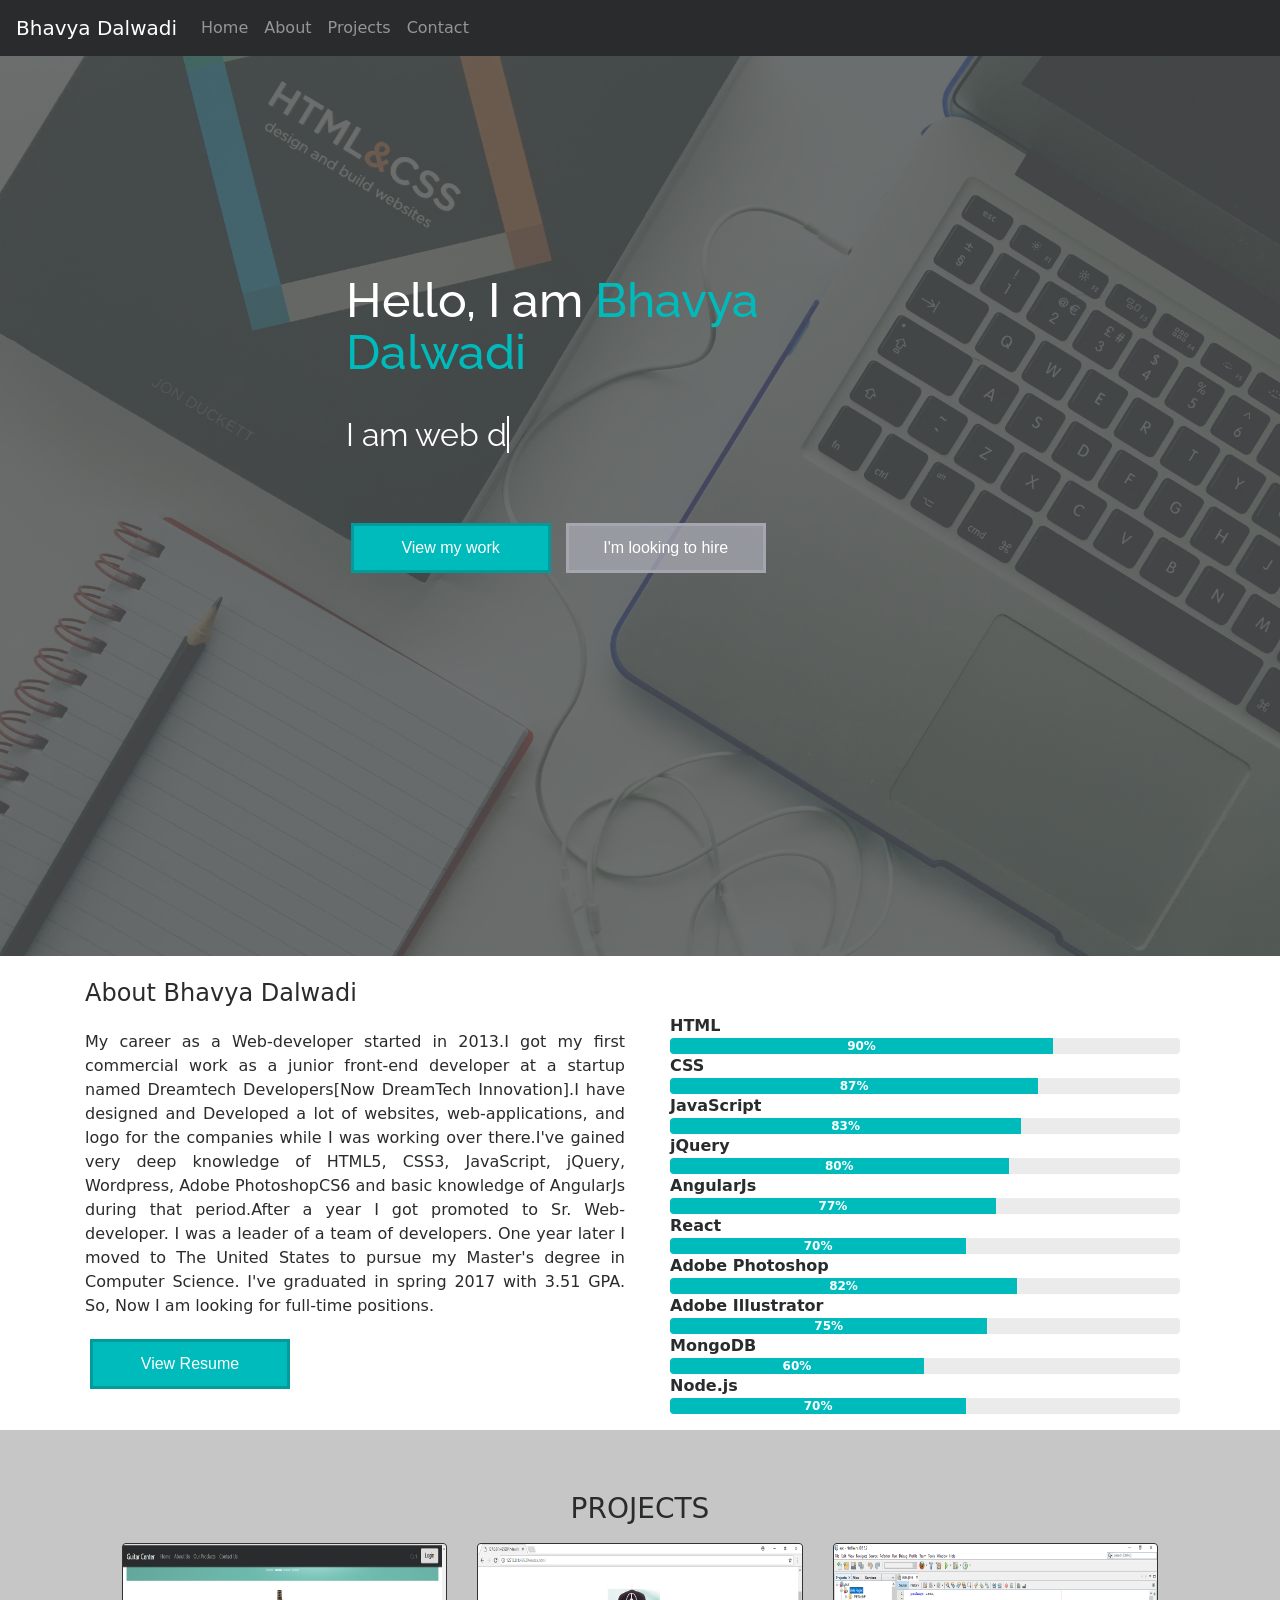
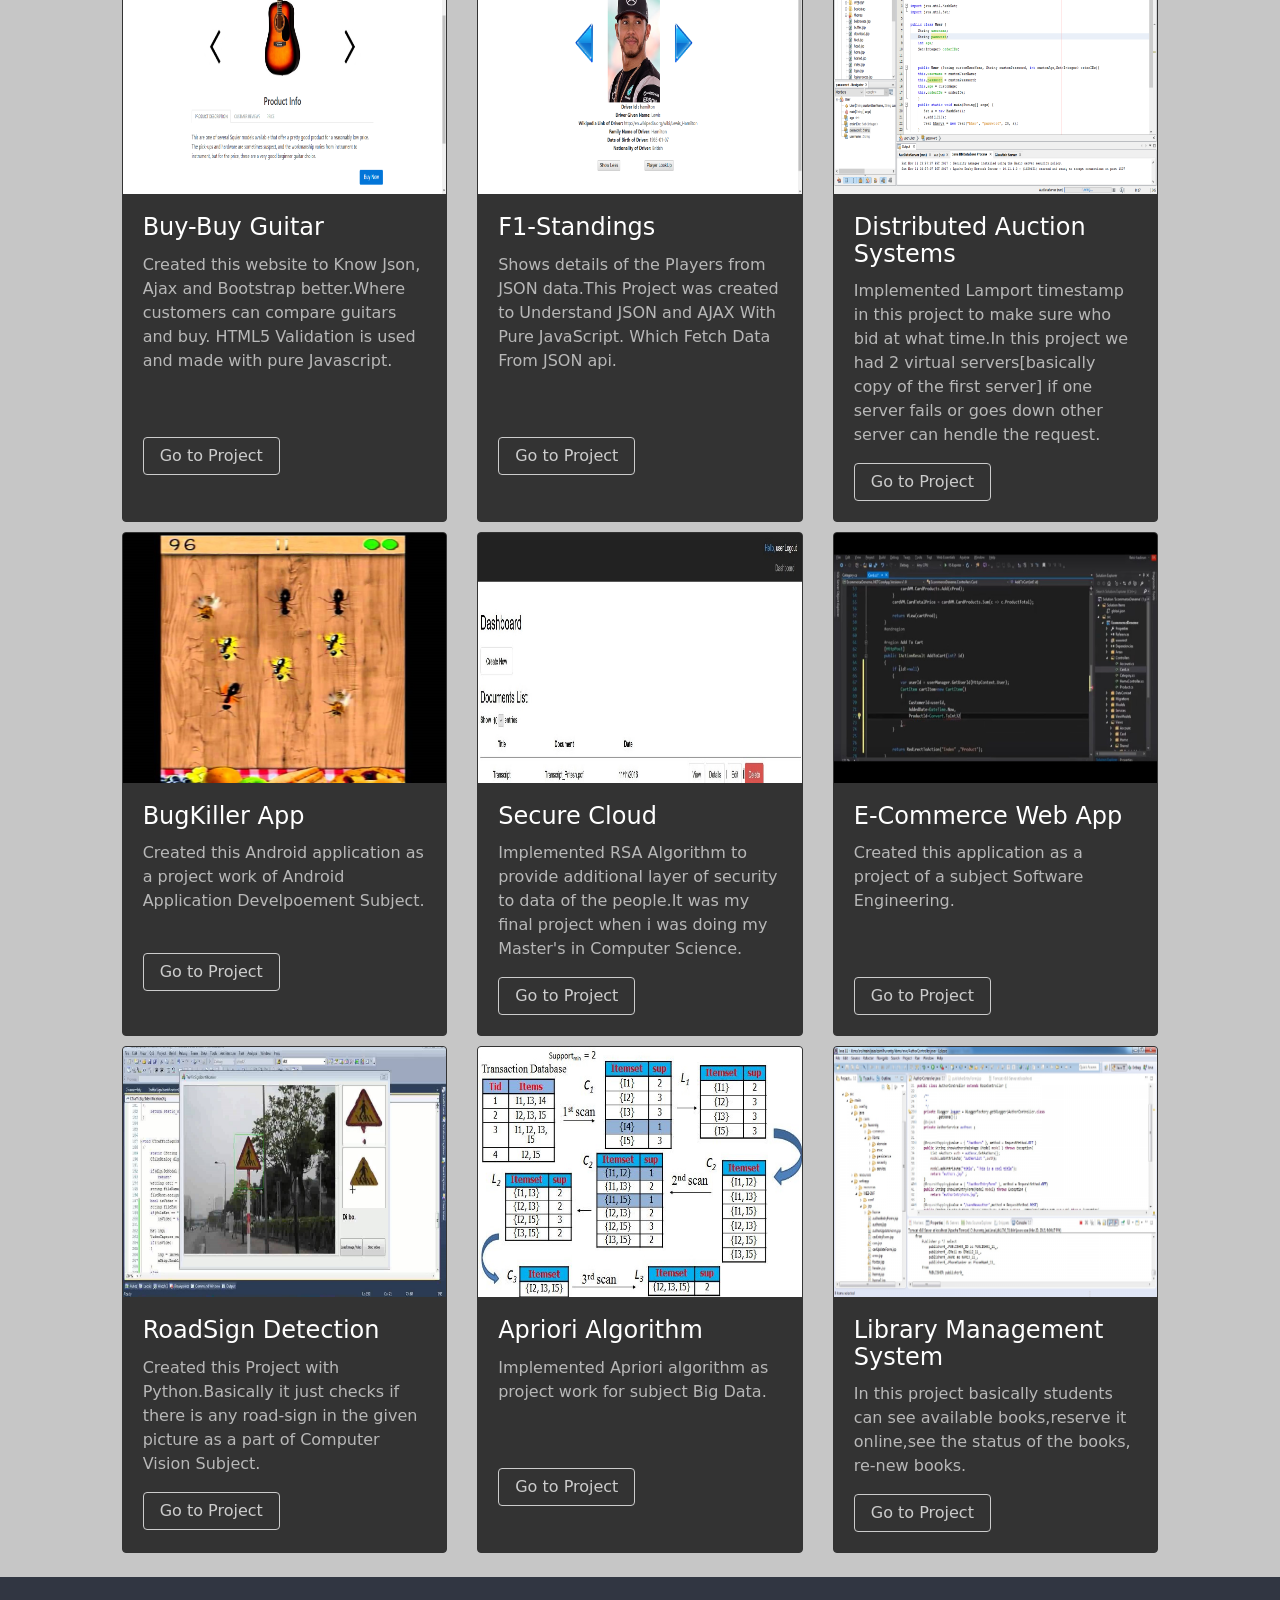
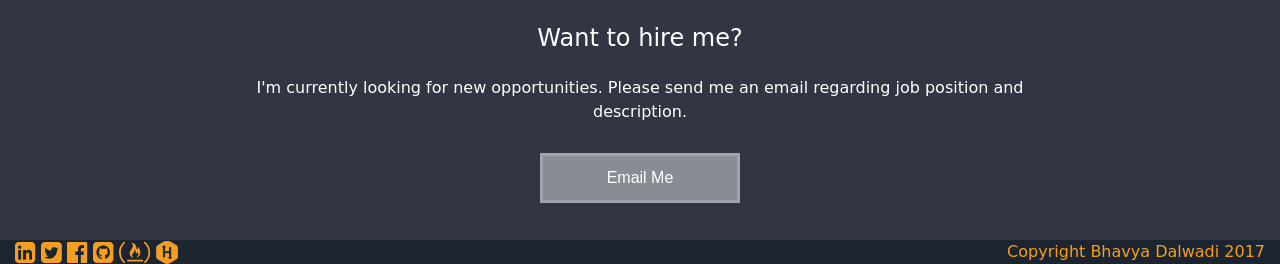
<file: Index.html>
<!DOCTYPE html>
<html>

<head>
    <title>Bhavya Dalwadi | Front-end Developer &amp; Web Designer</title>
    <meta charset="utf-8">
    <meta name="viewport" content="width=device-width, initial-scale=1">
    <link href="_images/fav.png" rel="shortcut icon" type="image/png">
    <!--LOCAL-->
    <link rel="stylesheet" href="_styles/bootstrap.min.css">
    <link rel="stylesheet" href="_styles/styles.css">
    <link rel="stylesheet" href="https://cdnjs.cloudflare.com/ajax/libs/font-awesome/4.7.0/css/font-awesome.min.css">
    <!--HOSTED-->
    <script src="_scripts/jquery-3.2.1.min.js"></script>
    <link href="https://fonts.googleapis.com/css?family=Raleway" rel="stylesheet">
</head>

<body>
<nav class="navbar navbar-toggleable-md navbar navbar-inverse bg-inverse">
    <button class="navbar-toggler navbar-toggler-right" type="button" data-toggle="collapse" data-target="#navbarSupportedContent" aria-controls="navbarSupportedContent" aria-expanded="false" aria-label="Toggle navigation">
        <span class="navbar-toggler-icon"></span>
    </button>
    <a class="navbar-brand" href="Index.html">Bhavya Dalwadi</a>
    <div class="collapse navbar-collapse" id="navbarSupportedContent">
        <ul class="navbar-nav mr-auto">
            <li class="nav-item">
                <a class="nav-link" href="#top">Home</a>
            </li>
            <li class="nav-item">
                <a class="nav-link" href="#about">About</a>
            </li>
            <li class="nav-item">
                <a class="nav-link" href="#projects">Projects</a>
            </li>
            <li class="nav-item">
                <a class="nav-link" href="#contact">Contact</a>
            </li>
        </ul>
    </div>
</nav>
    <div id="cover">
        <div id="head-background">
            <div id="head-content">
                <h1 id="myself" style="text-decoration: none; color: white;">Hello, I am <span
                    id="myname">Bhavya Dalwadi</span></h1>
                <br>
                <a href="" class="typewrite" style="text-decoration: none; color: white;" data-period="2000" data-type='[ "I am web developer.", "I design & build web applications." ]'>
                <span class="wrap"></span>
            </a>
                <div id="work-btn">
                    <a href="#projects">
                        <button class="button"><span>View my work</span></button>
                    </a>
                    <a href="#contact">
                        <button class="button1"><span>I'm looking to hire</span></button>
                    </a>
                </div>
            </div>
        </div>
    </div>
    <div>
    </div>
    <div class="container pb-3" id="about">
        <h4 class="pt-4">About Bhavya Dalwadi</h4>
        <div class="row">
            <div class="col-6 col-sm-12 col-md-12 col-lg-6 col-xl-6">
                <p class="text-justify pt-3">My career as a Web-developer started in 2013.I got my first commercial work as a junior front-end developer at a startup named Dreamtech Developers[Now DreamTech Innovation].I have designed and Developed a lot of websites, web-applications, and logo for the companies while I was working over there.I've gained very deep knowledge of HTML5, CSS3, JavaScript, jQuery, Wordpress, Adobe PhotoshopCS6 and basic knowledge of AngularJs during that period.After a year I got promoted to Sr. Web-developer. I was a leader of a team of developers. One year later I moved to The United States to pursue my Master's degree in Computer Science. I've graduated in spring 2017 with 3.51 GPA. So, Now I am looking for full-time positions.</p>
                <a href="Bhavya_Resume.docx" download>
                    <button class="button"><span>View Resume</span></button>
                </a>
            </div>
            <div class="col-6 col-md-12 col-sm-12 col-lg-6 col-xl-6">
                <div class="container">
                    <div class="font-weight-bold">HTML</div>
                    <div class="progress-container">
                        <div class="progress progress-striped active">
                            <div class="progress-bar bg-success" id="proghtml" style="width:0%">90%</div>
                        </div>
                    </div>
                    <div class="font-weight-bold">CSS</div>
                    <div class="progress-container">
                        <div class="progress progress-striped active">
                            <div class="progress-bar bg-success" id="progcss" style="width:0%">87%</div>
                        </div>
                    </div>
                    <div class="font-weight-bold">JavaScript</div>
                    <div class="progress-container">
                        <div class="progress progress-striped active">
                            <div class="progress-bar bg-success" id="progjs" style="width:0%">83%</div>
                        </div>
                    </div>
                    <div class="font-weight-bold">jQuery</div>
                    <div class="progress-container">
                        <div class="progress progress-striped active">
                            <div class="progress-bar bg-success" id="progjq" style="width:0%">80%</div>
                        </div>
                    </div>
                    <div class="font-weight-bold">AngularJs</div>
                    <div class="progress-container">
                        <div class="progress progress-striped active">
                            <div class="progress-bar bg-success" id="progajs" style="width:0%">77%</div>
                        </div>
                    </div>
                    <div class="font-weight-bold">React</div>
                    <div class="progress-container">
                        <div class="progress progress-striped active">
                            <div class="progress-bar bg-success" id="progre" style="width:0%">70%</div>
                        </div>
                    </div>
                    <div class="font-weight-bold">Adobe Photoshop</div>
                    <div class="progress-container">
                        <div class="progress progress-striped active">
                            <div class="progress-bar bg-success" id="progps" style="width:0%">82%</div>
                        </div>
                    </div>
                    <div class="font-weight-bold">Adobe Illustrator</div>
                    <div class="progress-container">
                        <div class="progress progress-striped active">
                            <div class="progress-bar bg-success" id="progai" style="width:0%">75%</div>
                        </div>
                    </div>
                    <div class="font-weight-bold">MongoDB</div>
                    <div class="progress-container">
                        <div class="progress progress-striped active">
                            <div class="progress-bar bg-success" id="progmdb" style="width:0%">60%</div>
                        </div>
                    </div>
                    <div class="font-weight-bold">Node.js</div>
                    <div class="progress-container">
                        <div class="progress progress-striped active">
                            <div class="progress-bar bg-success" id="prognode" style="width:0%">70%</div>
                        </div>
                    </div>
                </div>
            </div>
        </div>
    </div>
    <div class="container-fluid proj pt-5" id="projects">
        <div class="row">
            <div class="col-3"></div>
            <div class="col-6">
                <h3 class="text-uppercase text-center mt-3">Projects</h3>
            </div>
            <div class="col-3"></div>
        </div>
    </div>
    <div class="container-fluid proj pb-4">
        <div class="row">
            <div class="col-1"></div>
            <div class="col-10">
                <div class="card-deck-wrapper">
                    <div class="card-deck">
                        <div class="card card-inverse" style="width: 20rem;">
                            <img class="card-img-top" src="_images/_projects/buybuyguitar.png" alt="Card image cap">
                            <div class="card-block">
                                <h4 class="card-title">Buy-Buy Guitar</h4>
                                <p class="card-text">Created this website to Know Json, Ajax and Bootstrap better.Where customers can compare guitars and buy. HTML5 Validation is used and made with pure Javascript.
                                </p>
                                <br>
                                <br>
                                <a href="https://github.com/bhavyadalwadi/BuyBuyGuitar" class="btn btn-outline-secondary">Go
                                to
                                Project</a>
                            </div>
                        </div>
                        <div class="card card-inverse" style="width: 20rem;">
                            <img class="card-img-top" src="_images/_projects/f1Standings.png" alt="Card image cap">
                            <div class="card-block">
                                <h4 class="card-title">F1-Standings</h4>
                                <p class="card-text">Shows details of the Players from JSON data.This Project was created to Understand JSON and AJAX With Pure JavaScript. Which Fetch Data From JSON api.</p>
                                <br>
                                <br>
                                <a href="https://github.com/bhavyadalwadi/F1-Standings" class="btn btn-outline-secondary">Go
                                to
                                Project</a>
                            </div>
                        </div>
                        <div class="card card-inverse" style="width: 20rem;margin-right: 0px;">
                            <img class="card-img-top" src="_images/_projects/auction.png" alt="Card image cap">
                            <div class="card-block">
                                <h4 class="card-title">Distributed Auction Systems</h4>
                                <p class="card-text">Implemented Lamport timestamp in this project to make sure who bid at what time.In this project we had 2 virtual servers[basically copy of the first server] if one server fails or goes down other server can hendle the request.</p>
                                <a href="https://github.com/bhavyadalwadi/Distributed_Auction_Systems" class="btn btn-outline-secondary">Go to Project</a>
                            </div>
                        </div>
                        <div class="card card-inverse" style="width: 20rem; margin-left: 0px;">
                            <img class="card-img-top" src="_images/_projects/bug%20killer.jpg" alt="Card image cap">
                            <div class="card-block">
                                <h4 class="card-title">BugKiller App</h4>
                                <p class="card-text">Created this Android application as a project work of Android Application Develpoement Subject.</p>
                                <br>
                                <a href="https://github.com/bhavyadalwadi/BugKiller_App" class="btn btn-outline-secondary">Go
                                to
                                Project</a>
                            </div>
                        </div>
                        <div class="card card-inverse" style="width: 20rem;">
                            <img class="card-img-top" src="_images/_projects/securecloud.jpg" alt="Card image cap">
                            <div class="card-block">
                                <h4 class="card-title">Secure Cloud</h4>
                                <p class="card-text">Implemented RSA Algorithm to provide additional layer of security to data of the people.It was my final project when i was doing my Master's in Computer Science.
                                </p>
                                <a href="https://github.com/bhavyadalwadi/Secure_cloud" class="btn btn-outline-secondary">Go
                                to
                                Project</a>
                            </div>
                        </div>
                        <div class="card card-inverse" style="width: 20rem;margin-right: 0px;">
                            <img class="card-img-top" src="_images/_projects/ecomme.jpg" alt="Card image cap">
                            <div class="card-block">
                                <h4 class="card-title">E-Commerce Web App</h4>
                                <p class="card-text">Created this application as a project of a subject Software Engineering.
                                </p>
                                <br>
                                <br>
                                <a href="https://github.com/bhavyadalwadi/E_Commerce_Web_application" class="btn btn-outline-secondary">Go to Project</a>
                            </div>
                        </div>
                        <div class="card card-inverse" style="width: 20rem;margin-left: 0px;">
                            <img class="card-img-top" src="_images/_projects/roadsign.jpg" alt="Card image cap">
                            <div class="card-block">
                                <h4 class="card-title">RoadSign Detection</h4>
                                <p class="card-text">Created this Project with Python.Basically it just checks if there is any road-sign in the given picture as a part of Computer Vision Subject.</p>
                                <a href="https://github.com/bhavyadalwadi/RoadSign_Detection" class="btn btn-outline-secondary">Go
                                to Project</a>
                            </div>
                        </div>
                        <div class="card card-inverse" style="width: 20rem;">
                            <img class="card-img-top" src="_images/_projects/Apriori.jpg" alt="Card image cap">
                            <div class="card-block">
                                <h4 class="card-title">Apriori Algorithm</h4>
                                <p class="card-text">Implemented Apriori algorithm as project work for subject Big Data.</p>
                                <br>
                                <br>
                                <a href="https://github.com/bhavyadalwadi/Apriori_algorithm" class="btn btn-outline-secondary">Go
                                to Project</a>
                            </div>
                        </div>
                        <div class="card card-inverse" style="width: 20rem;">
                            <img class="card-img-top" src="_images/_projects/lmls.png" alt="Card image cap">
                            <div class="card-block">
                                <h4 class="card-title">Library Management System</h4>
                                <p class="card-text">In this project basically students can see available books,reserve it online,see the status of the books, re-new books.</p>
                                <a href="https://github.com/bhavyadalwadi/Library_management_system" class="btn btn-outline-secondary">Go to Project</a>
                            </div>
                        </div>
                    </div>
                </div>
            </div>
            <div class="col-1"></div>
        </div>
    </div>
    <div class="container-fluid text-white text-center" id="contact">
        <div class="row pt-5 pb-5">
            <div class="col-2"></div>
            <div class="col-8">
                <h4 class="mb-4">Want to hire me?</h4>
                <p class="mb-4">I'm currently looking for new opportunities. Please send me an email regarding job position and description.</p>
                <a href="mailto:bhavyadalwadi@gmail.com?Subject=Reaching%20out%20about%20job%20opportunity%20from%20your%20portfolio%20site" target="_top">
                    <button class="button1"><span>Email Me</span></button>
                </a>
            </div>
            <div class="col-2"></div>
        </div>
    </div>
    <footer class="container-fluid" id="foot">
        <span id="social">
        <a href="https://www.linkedin.com/in/bhavyadalwadi/"><i class="fa fa-linkedin-square align-middle" style="font-size:24px"></i></a>
        <a href="https://twitter.com/BhavyaDalwadi"><i class="fa fa-twitter-square align-middle" style="font-size:24px"></i></a>
        <a href="https://www.facebook.com/bhavya.dalwadi"><i class="fa fa-facebook-official align-middle" style="font-size:24px"></i></a>
        <a href="https://github.com/bhavyadalwadi"><i class="fa fa-github-square align-middle" style="font-size:24px"></i></a>
        <a href="https://www.freecodecamp.org/bhavyadalwadi"><i class="fa fa-free-code-camp align-middle" style="font-size:24px"></i></a>
        <a href="https://www.hackerrank.com/bhavyadalwadi"><img src="_images/hackerrank.png"></a>
    </span>
        <span id="copy">Copyright Bhavya Dalwadi 2017</span>
    </footer>
    <!--LOCAL-->
    <script src="_scripts/scripts.js"></script>
    <script src="_scripts/bootstrap.min.js"></script>
</body>

</html>
</file>
<file: _styles/styles.css>
html,
body {
    width: 100%;
    height: 100%;
    margin: 0;
}
h1 {
    margin-top: 0px;
}
/*Header*/
#cover {
    top: 0;
    left: 0;
    height: 100%;
    width: 100%;
    min-height: 100%;
    max-height: 100%;
    z-index: 1;
    background: url(../_images/header1.jpeg) center;
    background-size: cover;

}
/*---header background opacity---*/
#head-background {
    background-color: rgba(71, 74, 75, 0.80);
    z-index: 2;
    top: 0;
    left: 0;
    height: 100%;
    width: 100%;
    min-height: 100%;
    max-height: 100%;
    background-size: cover;
}
/*Navigation Bar*/
#navbar {
    overflow: hidden;
    background-color: black;
    z-index: 5;
    border-bottom: solid 4px #00bbbb;
}
#logo {
    padding: 5px 10px;
    vertical-align: middle;
    float: left;
}
#navbar a {
    float: left;
    display: block;
    color: #f2f2f2;
    text-align: center;
    padding: 14px 16px;
    text-decoration: none;
    font-size: 17px;
}
#right-bar {
    float: right;
    padding-top: 0px;
}
#navbar a:hover {
    background-color: #00bbbb;
    color: black;
}
.sticky {
    position: fixed;
    top: 0;
    width: 100%
}
.sticky + .content {
    padding-top: 60px;
}
/*---header content---*/
#myself {
    font-family: 'Raleway', sans-serif;
    color: #ffffff;
    font-size: 3em;
}
#head-content {
    position: absolute;
    margin: 17% 27%;
}
#myname {
    color: #00bbbb;
}
.typewrite {
    font-size: 2em;
    color: #ffffff;
    font-family: 'Raleway', sans-serif;
    z-index: 3;
}
/*For view My Work*/

/*Buttons helper*/
/*---orange button---*/
#work-btn {
    position: relative;
    margin-top: 10%;
}

.button {
    background-color: #00bbbb;
    border: 3px solid #029a9a;
    color: #FFFFFF;
    text-align: center;
    font-size: 16px;
    padding: 10px;
    width: 200px;
    transition: all 0.5s;
    cursor: pointer;
    margin: 5px;
}

.button span {
    cursor: pointer;
    display: inline-block;
    position: relative;
    transition: 0.5s;
}

.button span:after {
    content: '\00bb';
    position: absolute;
    opacity: 0;
    top: 0;
    right: -20px;
    transition: 0.5s;
}

.button:hover span {
    padding-right: 25px;
}

.button:hover {
    background-color: #00bbbb;
    color: white;
}

.button:hover span:after {
    opacity: 1;
    right: 0;
}

/*---silver btn---*/
.button1 {
    background-color: rgba(171, 172, 182, 0.72);
    border: 3px solid rgba(171, 172, 182, 0.72);
    color: #FFFFFF;
    text-align: center;
    font-size: 16px;
    padding: 10px;
    width: 200px;
    transition: all 0.5s;
    cursor: pointer;
    margin: 5px;
}

.button1 span {
    cursor: pointer;
    display: inline-block;
    position: relative;
    transition: 0.5s;
}

.button1 span:after {
    content: '\00bb';
    position: absolute;
    opacity: 0;
    top: 0;
    right: -20px;
    transition: 0.5s;
}

.button1:hover span {
    padding-right: 25px;
}

.button1:hover span:after {
    opacity: 1;
    right: 0;
}

/*About-me*/
/*progress-bar*/
.progress {
    background-color: #c6c6c659;
}

.progress.active .progress-bar {
    -webkit-transition: none !important;
    transition: none !important;
    color: white;
    font-weight: bold;
    background-color: #00bbbb !important;
}

/*Projects - Cards*/
.proj {
    background-color: #9e9e9e96;
}

.card {
    margin-top: 10px;
}

.card-inverse {
    background-color: #333;
    border-color: #333;
}

.card-img-top {
    width: auto;
    height: 250px;
}

.btn.btn-outline-secondary:hover {
    color: black;
}

/*Contact*/
#contact {
    background-color: #313642;
    margin-bottom: -16px;
}

/*Footer*/
#social a {
    color: #f69e22;
}

#copy {
    color: #f69e22;
    float: right;
}

#foot {
    background-color: #1B242F;
}
</file>
